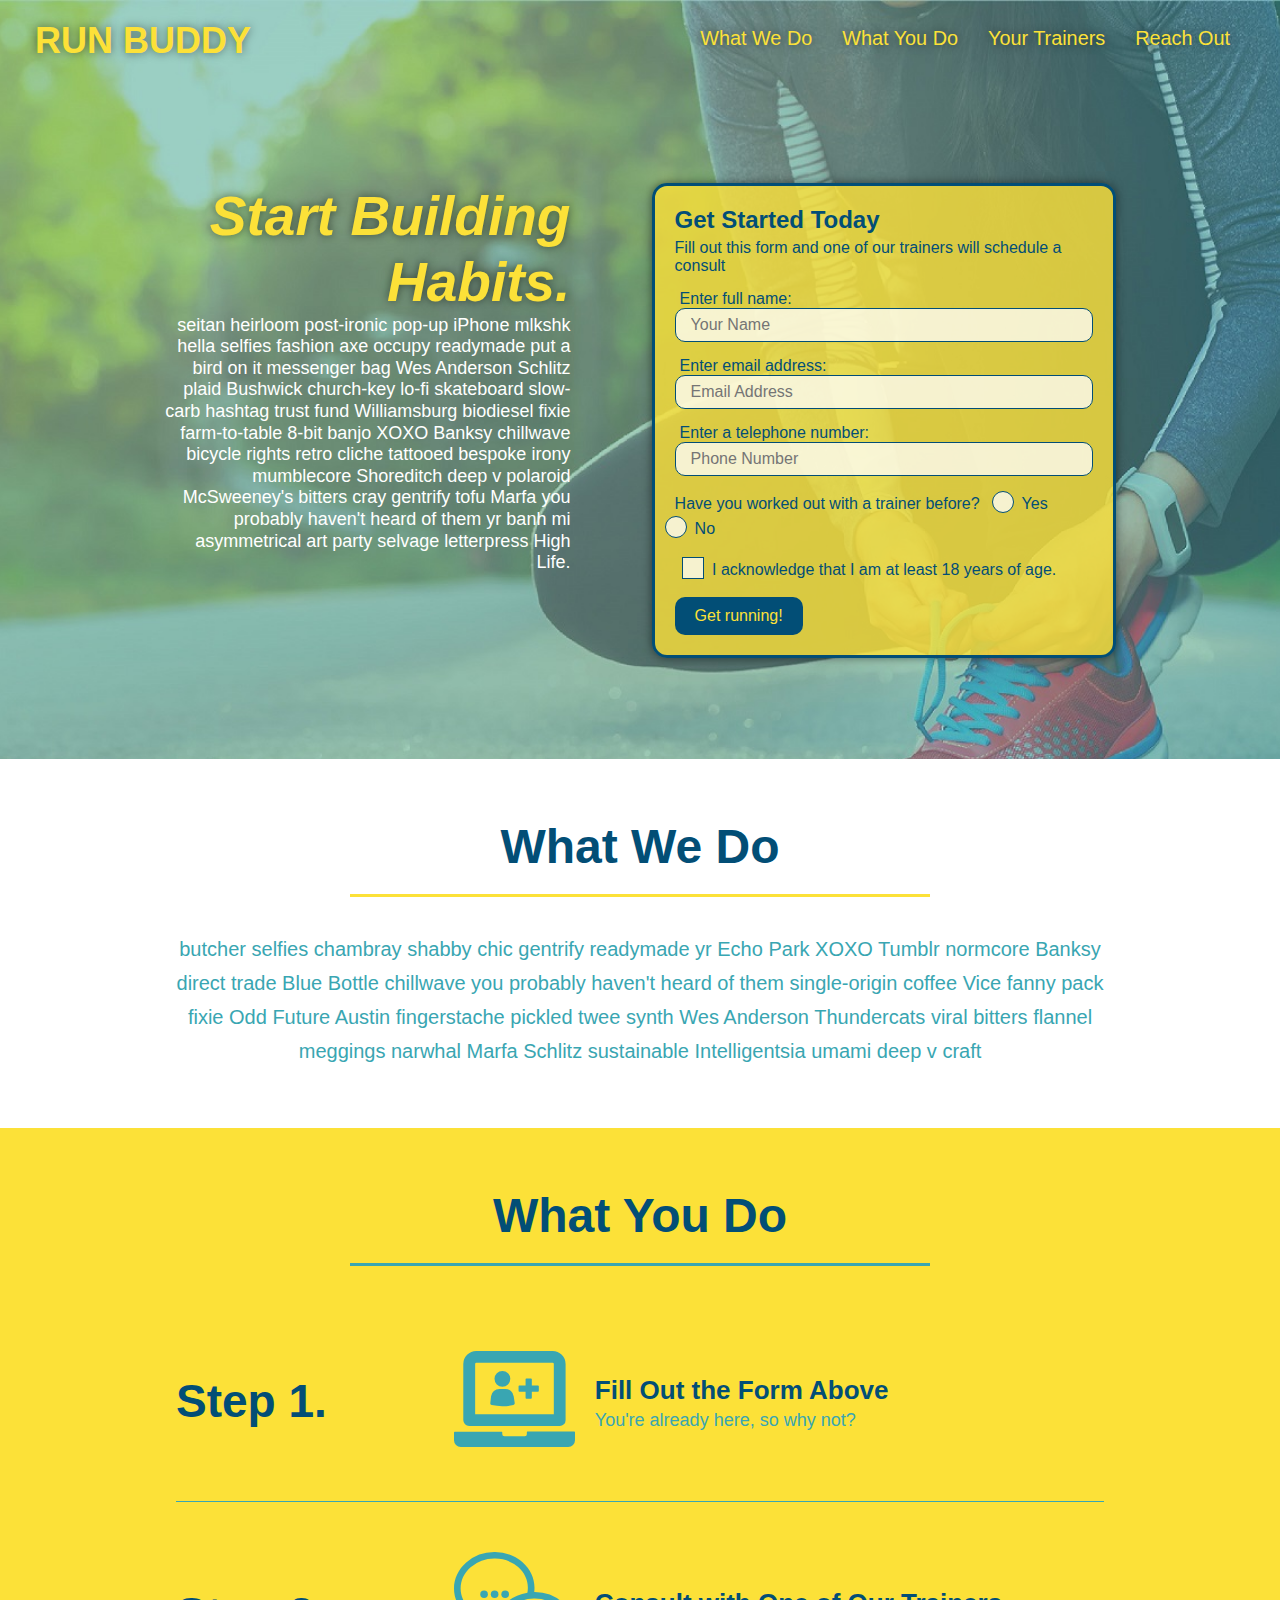
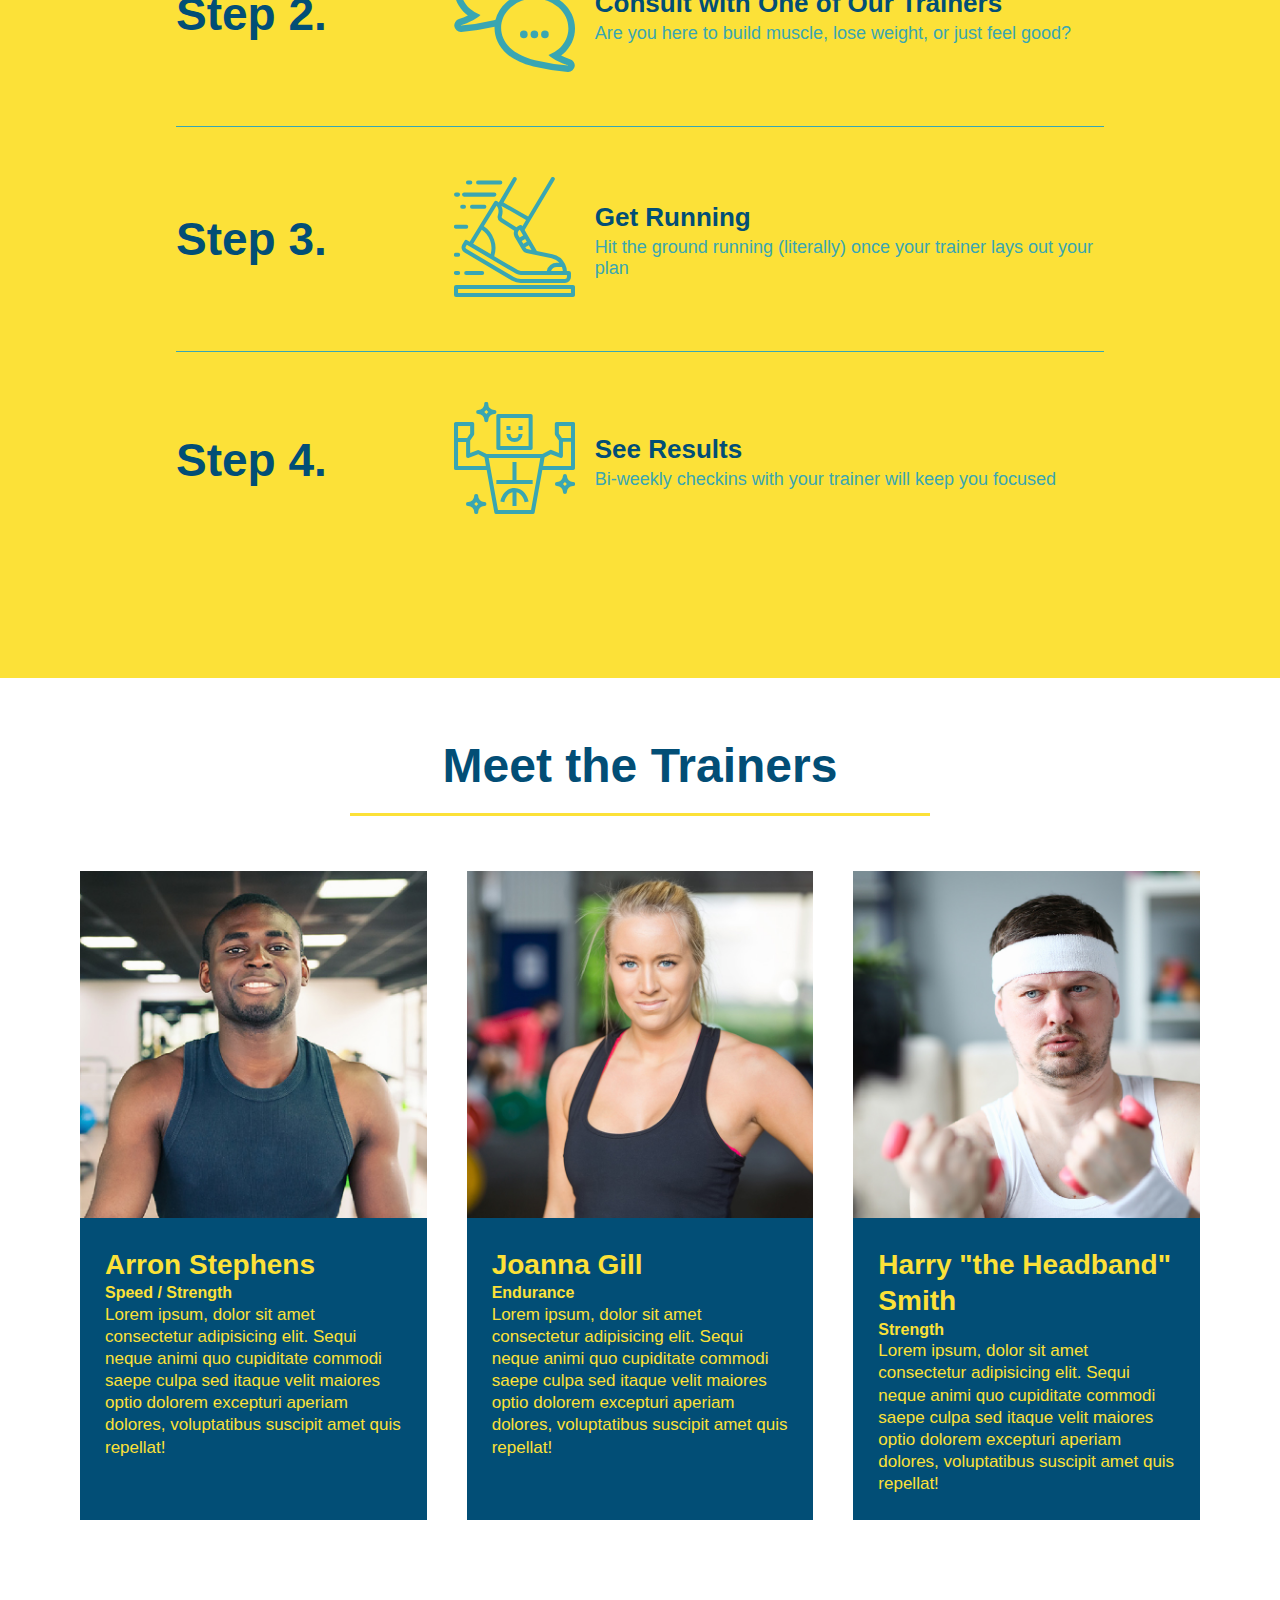
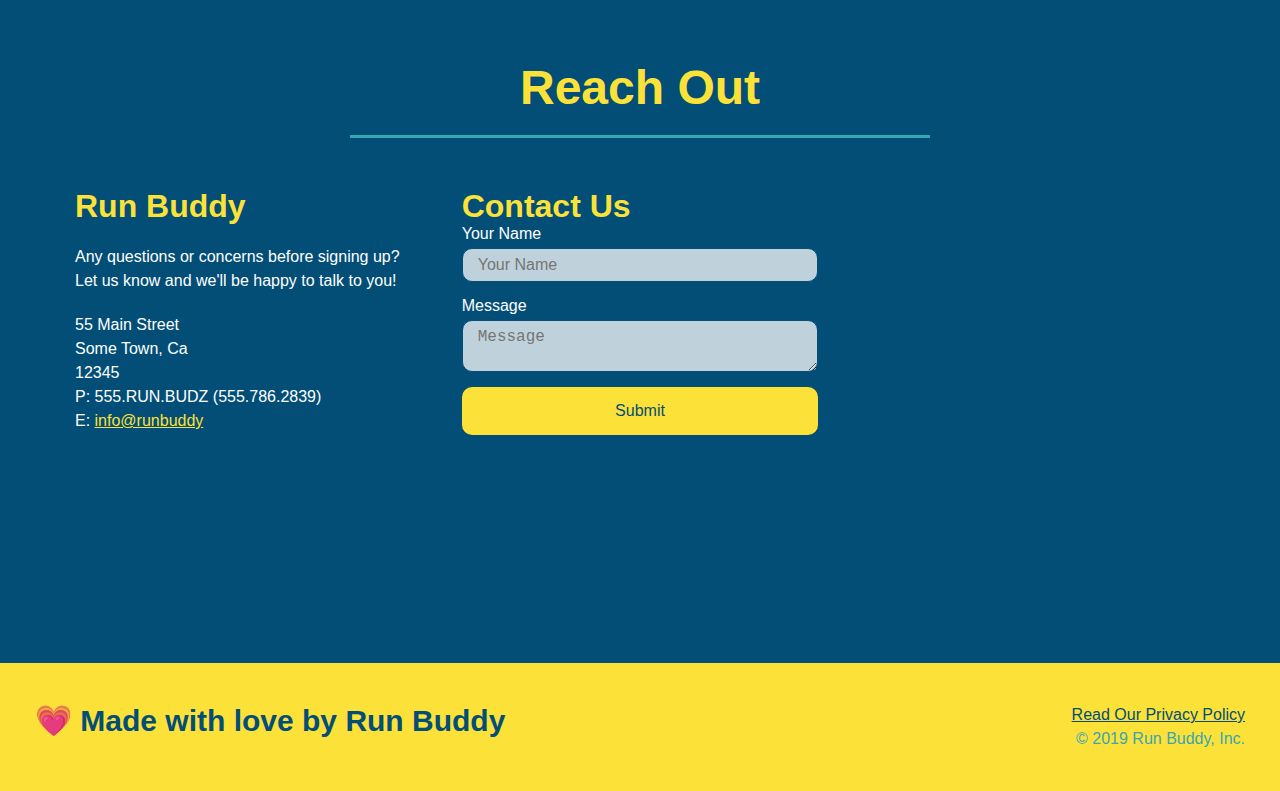
<file: index.html>
<!DOCTYPE html>

<html lang="en">

<head>
    <meta charset="UTF-8" />
    <meta name="viewport" content="width=device-width, initial-scale=1.0" />
    <title>Run Buddy</title>
    <link rel="stylesheet" href="./assets/css/style.css" />
</head>

<body>
    <!--navigation-->
    <header>
        <h1>
            <a href="index.html">RUN BUDDY</a>
        </h1>
        <nav>
            <!--Unordered list of elements-->
            <ul>
                <!--List item element-->
                <li>
                    <!--Anchor element-->
                    <a href="#what-we-do">What We Do</a>
                </li>
                <li>
                    <a href="#what-you-do">What You Do</a>
                </li>
                <li>
                    <a href="#your-trainers">Your Trainers</a>
                </li>
                <li>
                    <a href="#reach-out">Reach Out</a>
                </li>
            </ul>
        </nav>
    </header>

    <!--hero/jumbotron-->
    <section class="hero">
        <div class="hero-cta">
            <h2>Start Building Habits.</h2>
            <p>
                seitan heirloom post-ironic pop-up iPhone mlkshk hella selfies fashion axe occupy readymade put a bird on it messenger bag Wes Anderson Schlitz plaid Bushwick church-key lo-fi skateboard slow-carb hashtag trust fund Williamsburg biodiesel fixie farm-to-table
                8-bit banjo XOXO Banksy chillwave bicycle rights retro cliche tattooed bespoke irony mumblecore Shoreditch deep v polaroid McSweeney's bitters cray gentrify tofu Marfa you probably haven't heard of them yr banh mi asymmetrical art party
                selvage letterpress High Life.
            </p>
        </div>
        <div class="hero-form">
            <h3>Get Started Today</h3>
            <p>Fill out this form and one of our trainers will schedule a consult</p>
            <!--add form element-->
            <form>
                <label for="name" class="inst">Enter full name:</label>
                <input type="text" placeholder="Your Name" name="name" id="name" class="input" />
                <label for="email" class="inst">Enter email address:</label>
                <input type="email" placeholder="Email Address" name="email" id="email" class="input" />
                <label for="phoneNum" class="inst">Enter a telephone number:</label>
                <input type="tel" placeholder="Phone Number" name="phoneNum" id="phoneNum" class="input" />
                <p>
                    Have you worked out with a trainer before?
                    <span class="radio-wrapper">
                        <input type="radio" name="trainer-confirm" id="trainer-yes" />
                        <label for="trainer-yes">Yes</label>
                    </span>
                    <span class="radio-wrapper">
                        <input type="radio" name="trainer-confirm" id="trainer-no" />
                        <label for="trainer-no">No</label>
                    </span>
                </p>
                <p>
                    <span class="checkbox-wrapper">
                        <input type="checkbox" name="age-confirm" id="check" />
                        <label for="check">I acknowledge that I am at least 18 years of age.</label>
                    </span>
                </p>
                <button type="submit" id="subBut">
                          Get running!
                </button>
            </form>
        </div>
    </section>

    <!--"what we do" section-->
    <section id="what-we-do" class="intro">
        <div class="flex-row">
            <h2 class="section-title primary-border">
                What We Do
            </h2>
        </div>
        <div class="flex-row">
            <p>
                butcher selfies chambray shabby chic gentrify readymade yr Echo Park XOXO Tumblr normcore Banksy direct trade Blue Bottle chillwave you probably haven't heard of them single-origin coffee Vice fanny pack fixie Odd Future Austin fingerstache pickled twee
                synth Wes Anderson Thundercats viral bitters flannel meggings narwhal Marfa Schlitz sustainable Intelligentsia umami deep v craft
            </p>
        </div>

    </section>
    <!-- "what you do" section -->
    <section id="what-you-do" class="steps">
        <div class="flex-row">
            <h2 class="section-title secondary-border">What You Do</h2>
        </div>


        <div class="step">
            <h3>Step 1. </h3>
            <div class="step-info">
                <div class="step-img">
                    <img src="./assets/images/step-1.svg" alt="" />
                </div>
                <div class="step-text">
                    <h4>Fill Out the Form Above</h4>
                    <p>You're already here, so why not?</p>
                </div>
            </div>
        </div>

        <div class="step">
            <h3>Step 2. </h3>
            <div class="step-info">
                <div class="step-img">
                    <img src="./assets/images/step-2.svg" alt="" />
                </div>
                <div class="step-text">
                    <h4>Consult with One of Our Trainers</h4>
                    <p>Are you here to build muscle, lose weight, or just feel good?</p>
                </div>
            </div>
        </div>

        <div class="step">
            <h3>Step 3. </h3>
            <div class="step-info">
                <div class="step-img">
                    <img src="./assets/images/step-3.svg" alt="" />
                </div>
                <div class="step-text">
                    <h4>Get Running</h4>
                    <p>Hit the ground running (literally) once your trainer lays out your plan</p>
                </div>
            </div>
        </div>

        <div class="step">
            <h3>Step 4. </h3>
            <div class="step-info">
                <div class="step-img">
                    <img src="./assets/images/step-4.svg" alt="" />
                </div>
                <div class="step-text">
                    <h4>See Results</h4>
                    <p>Bi-weekly checkins with your trainer will keep you focused</p>
                </div>
            </div>
        </div>

    </section>
    <!-- "meet the trainers"-->
    <section id="your-trainers">
        <div class="flex-row">
            <h2 class="section-title primary-border">Meet the Trainers</h2>
        </div>
        <div class="trainers">
            <!--first trainer bio-->
            <article class="trainer">
                <img src="assets/images/trainer-1.jpg" alt="Arron Stephens in his workout clothes, ready to pump iron" />
                <div class="trainer-bio">
                    <h3 class="trainer-name">Arron Stephens</h3>
                    <h4 class="trailer-role">Speed / Strength</h4>
                    <p>
                        Lorem ipsum, dolor sit amet consectetur adipisicing elit. Sequi neque animi quo cupiditate commodi saepe culpa sed itaque velit maiores optio dolorem excepturi aperiam dolores, voluptatibus suscipit amet quis repellat!
                    </p>
                </div>
            </article>

            <!--second trainer bio-->
            <article class="trainer">
                <img src="assets/images/trainer-2.jpg" alt="Joanna Gill cooling off after a workout" />
                <div class="trainer-bio">
                    <h3 class="trainer-name">Joanna Gill</h3>
                    <h4 class="trailer-role">Endurance</h4>
                    <p>
                        Lorem ipsum, dolor sit amet consectetur adipisicing elit. Sequi neque animi quo cupiditate commodi saepe culpa sed itaque velit maiores optio dolorem excepturi aperiam dolores, voluptatibus suscipit amet quis repellat!
                    </p>
                </div>
            </article>

            <!--third trainer bio-->
            <article class="trainer">
                <img src="assets/images/trainer-3.jpg" alt="Harry Smith wearing a headband and lifting comically small pink weights" />
                <div class="trainer-bio">
                    <h3 class="trainer-name">Harry "the Headband" Smith</h3>
                    <h4 class="trailer-role">Strength</h4>
                    <p>
                        Lorem ipsum, dolor sit amet consectetur adipisicing elit. Sequi neque animi quo cupiditate commodi saepe culpa sed itaque velit maiores optio dolorem excepturi aperiam dolores, voluptatibus suscipit amet quis repellat!
                    </p>
                </div>
            </article>
        </div>
    </section>

    <!--react out section-->
    <section id="reach-out" class="contact">
        <div class="flex-row">
            <h2 class="section-title secondary-border">Reach Out</h2>
        </div>

        <div class="contact-info">

            <div>
                <h3>Run Buddy</h3>
                <p>Any questions or concerns before signing up?
                    <br/> Let us know and we'll be happy to talk to you!
                </p>
                <address>
                        55 Main Street <br/>
                        Some Town, Ca <br/>
                        12345 <br/>
                        P: 555.RUN.BUDZ (555.786.2839) <br/>
                        E: <a href="mailto:info@runbuddy.io">info@runbuddy</a>
                </address>
            </div>

            <div class="contact-form">
                <h3>Contact Us</h3>
                <form>
                    <label for="contact-name">Your Name</label>
                    <input type="text" id="contact-name" placeholder="Your Name" />

                    <label for="contact-message">Message</label>
                    <textarea id="contact-message" placeholder="Message"></textarea>

                    <button type="submit">Submit</button>
                </form>
            </div>
            <iframe src="https://www.google.com/maps/embed?pb=!1m18!1m12!1m3!1d2896.5318520840833!2d-80.52048868475437!3d43.44949247359774!2m3!1f0!2f0!3f0!3m2!1i1024!2i768!4f13.1!3m3!1m2!1s0x882bf446d987f959%3A0x88d25a52cd7cef06!2s10-68%20Balmoral%20Dr%2C%20Kitchener%2C%20ON%20N2M%202J8!5e0!3m2!1sen!2sca!4v1634390880135!5m2!1sen!2sca"
                style="border:0;" allowfullscreen="" loading="lazy">
            </iframe>

        </div>
    </section>

    <!--footer-->
    <footer>
        <h2>
            💗 Made with love by Run Buddy
        </h2>
        <div>
            <a href="./privacy-policy.html">Read Our Privacy Policy</a> <br/> &copy; 2019 Run Buddy, Inc.
        </div>
    </footer>
</body>

</html>
</file>
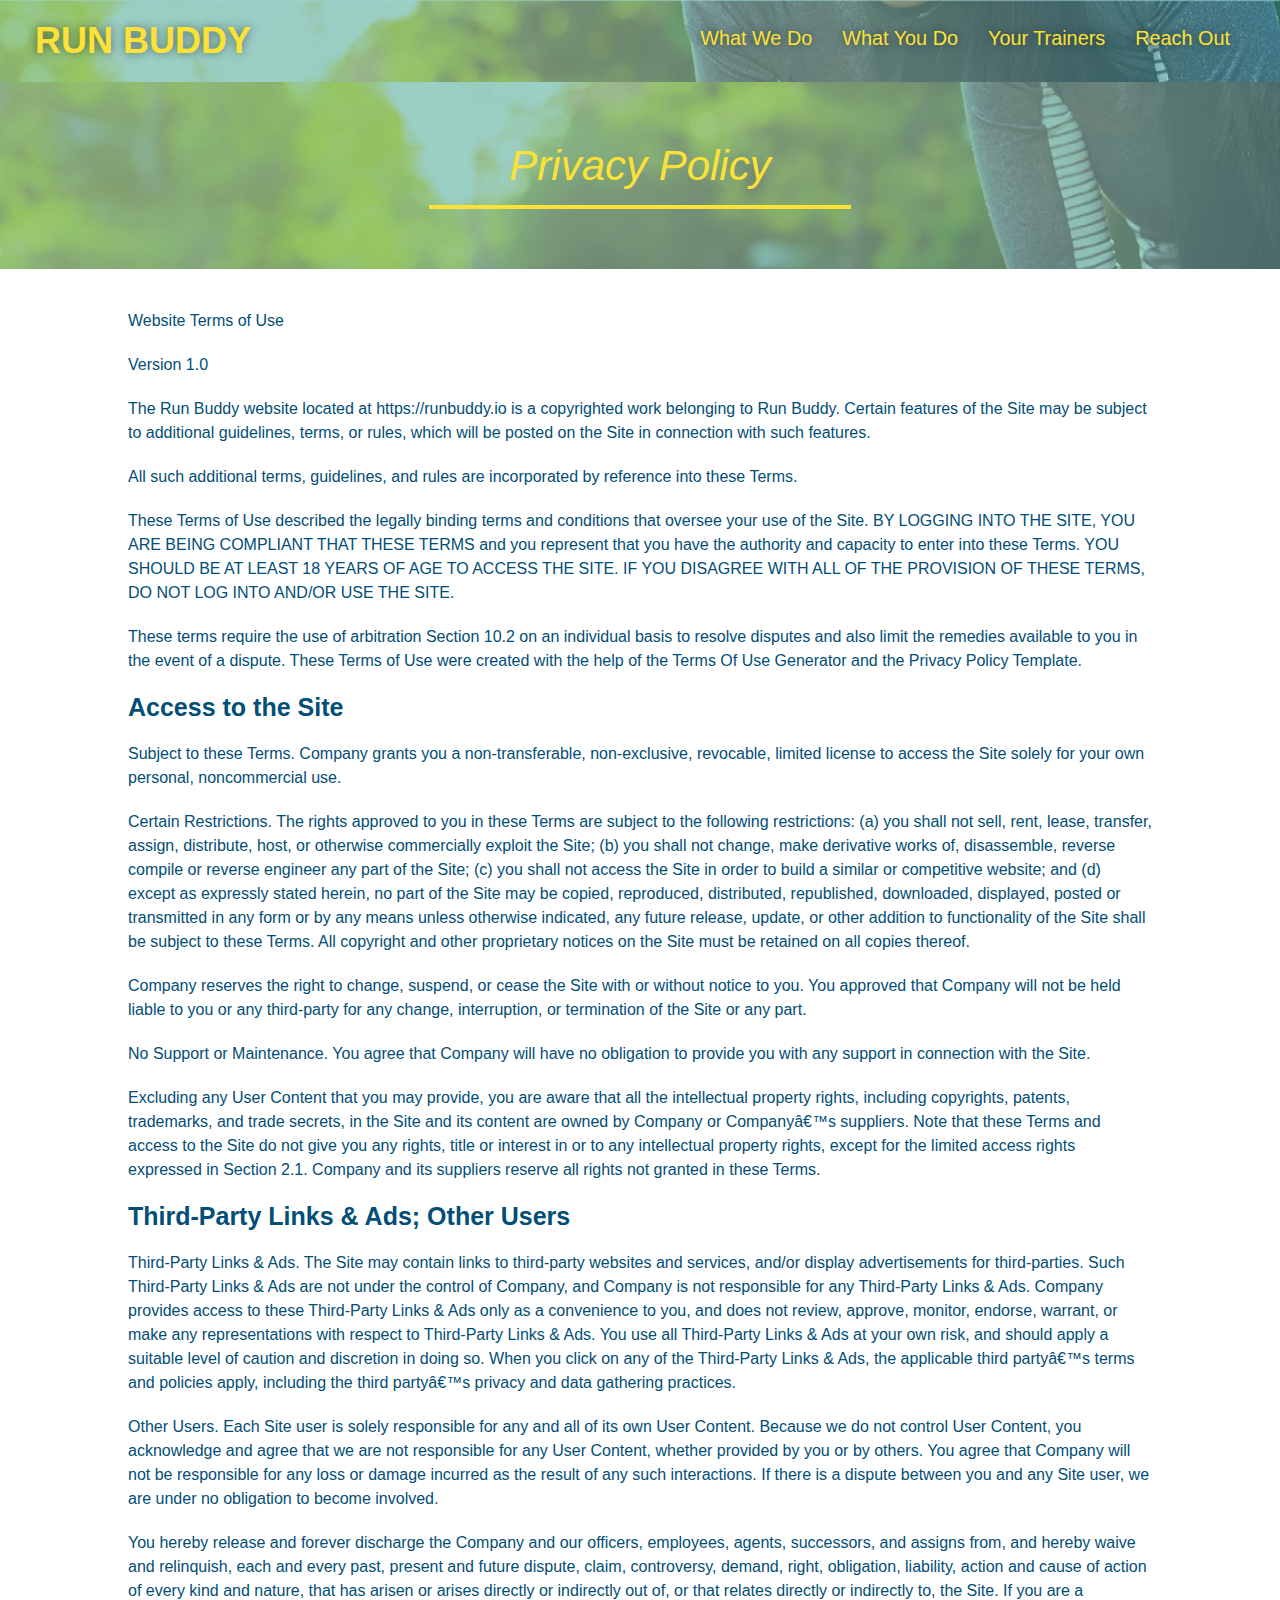
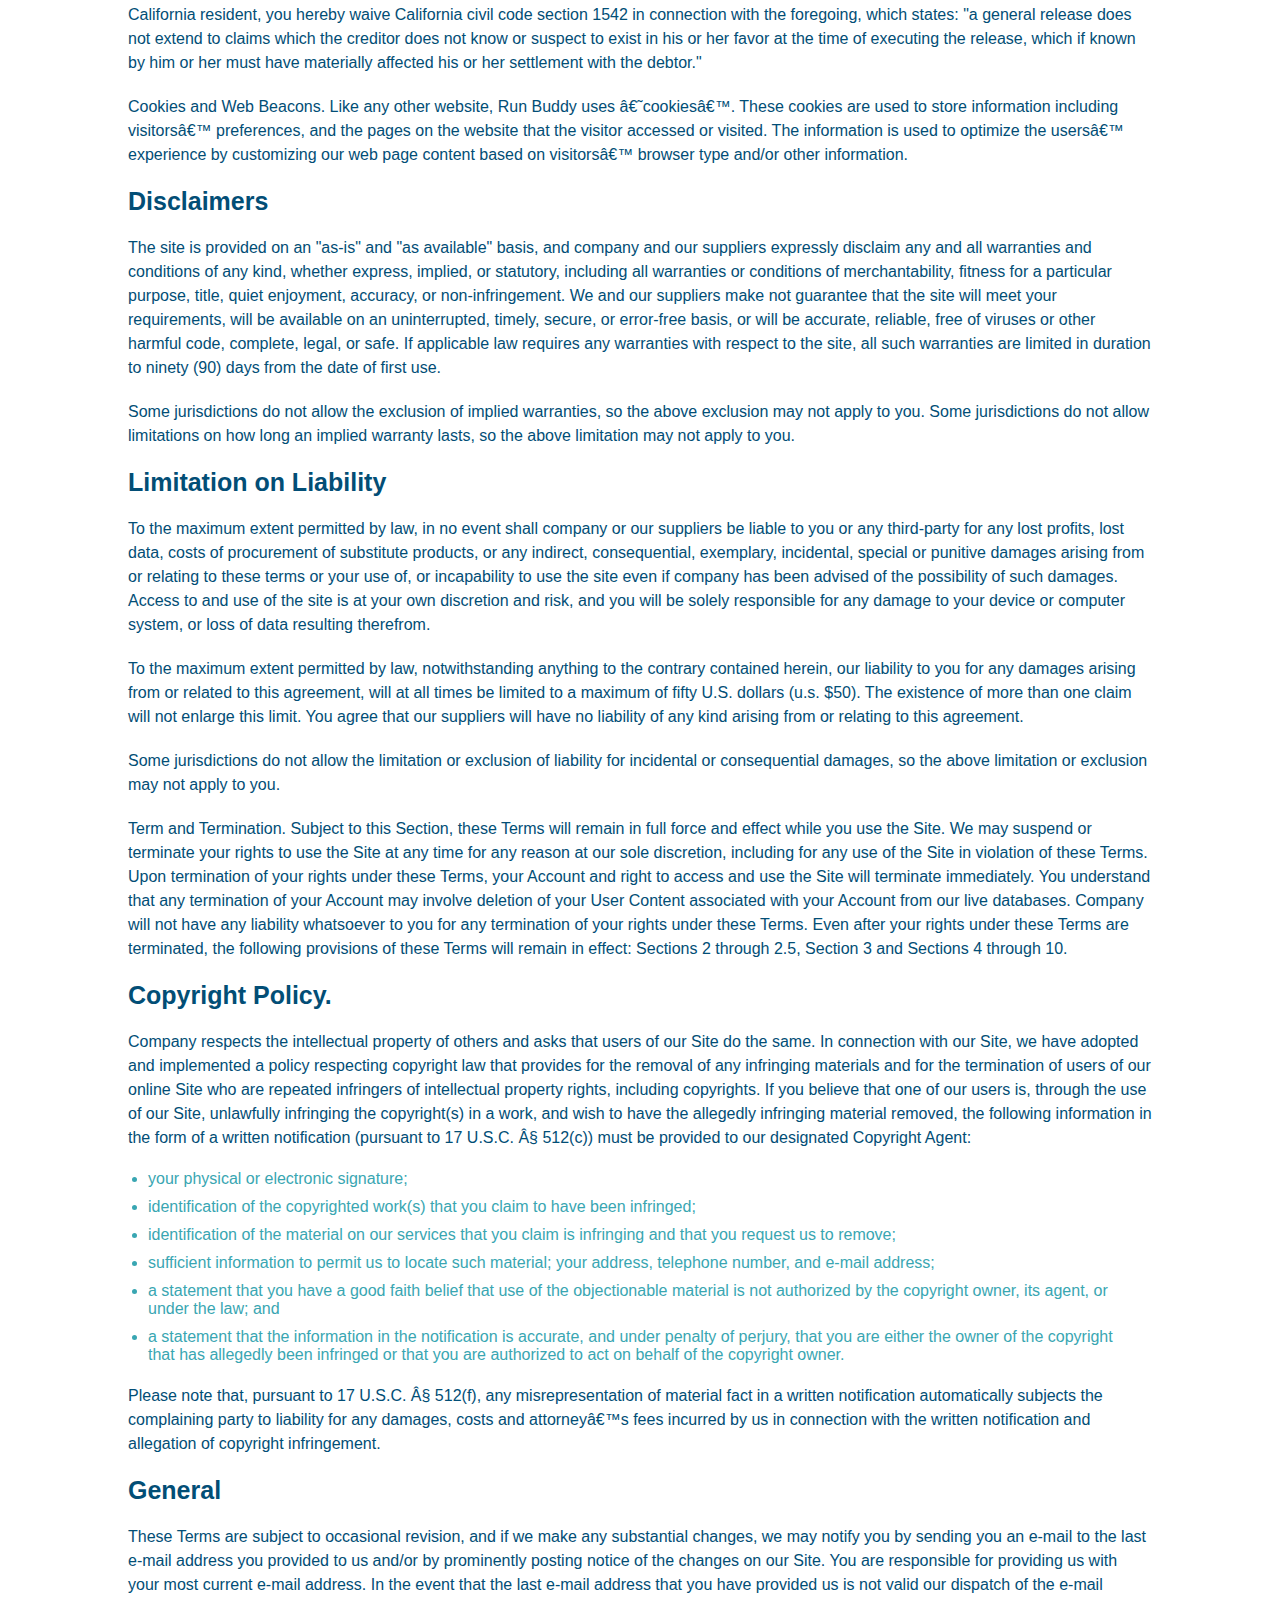
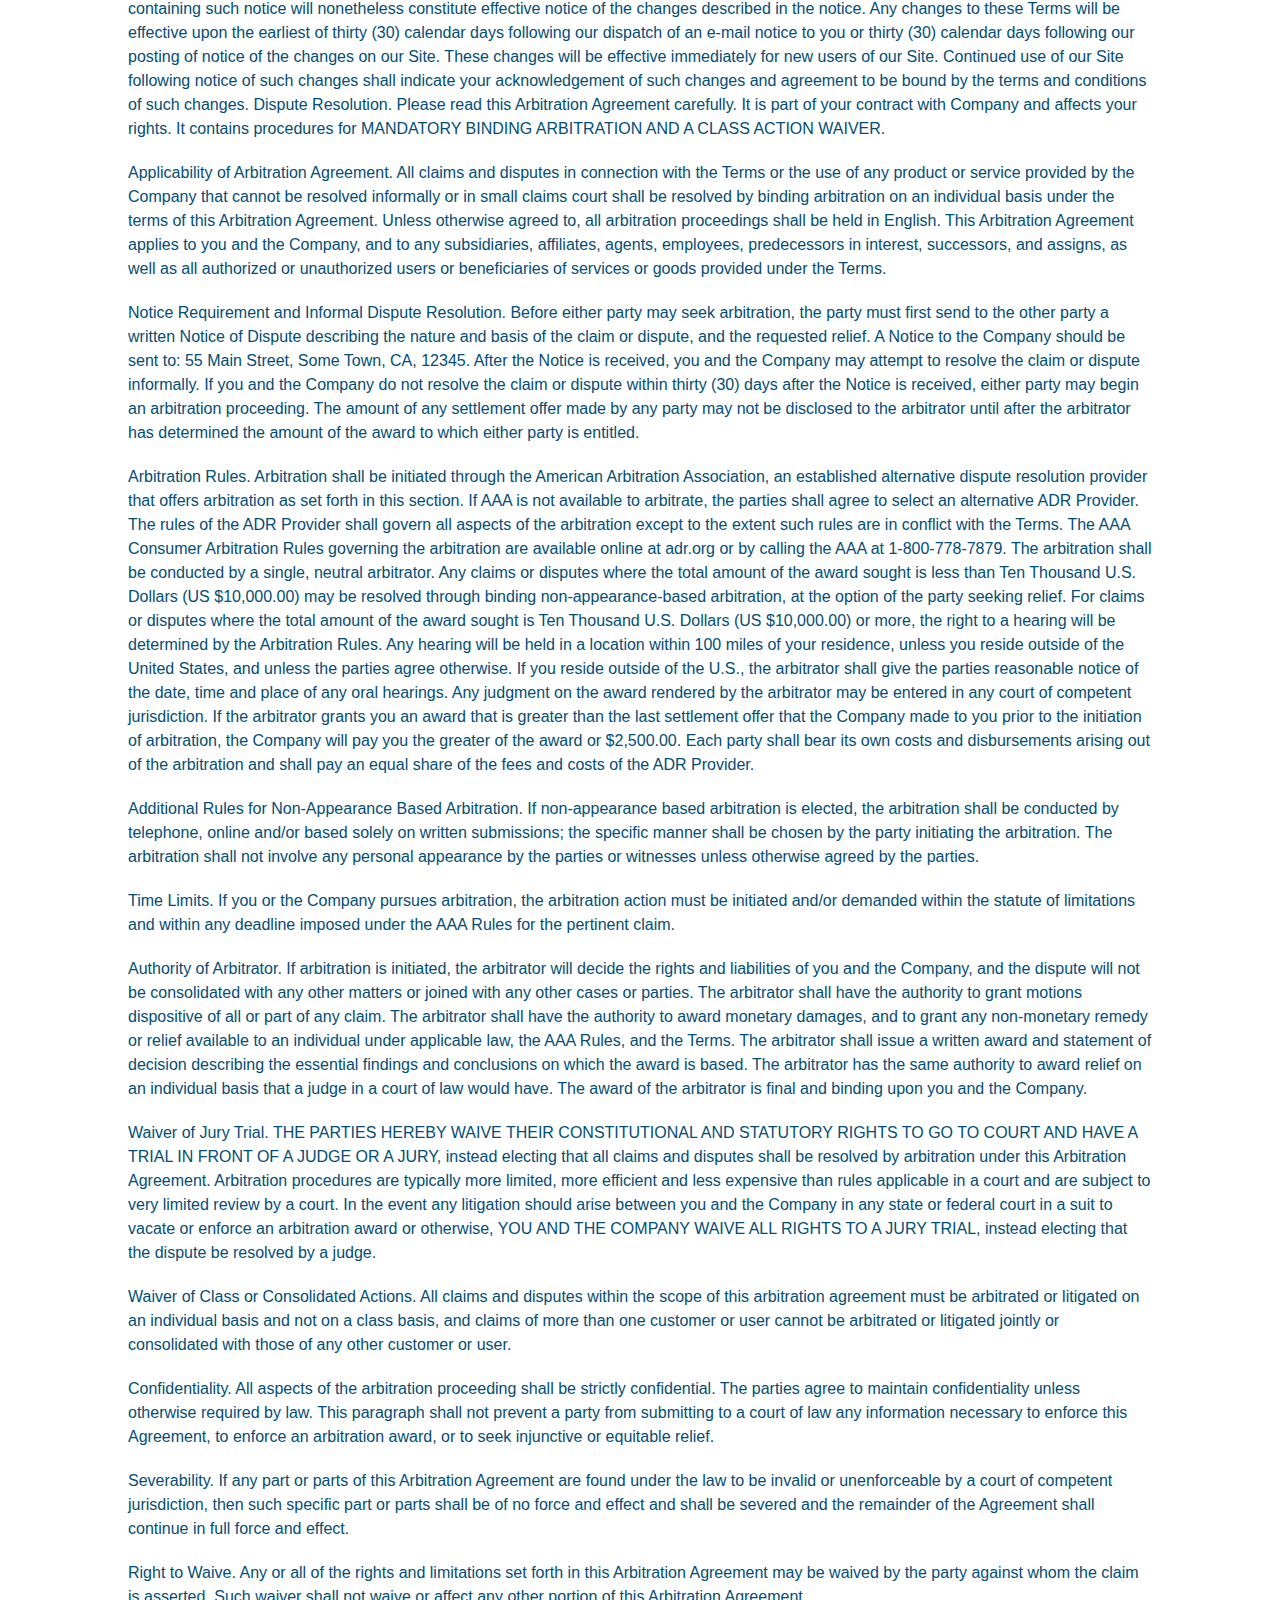
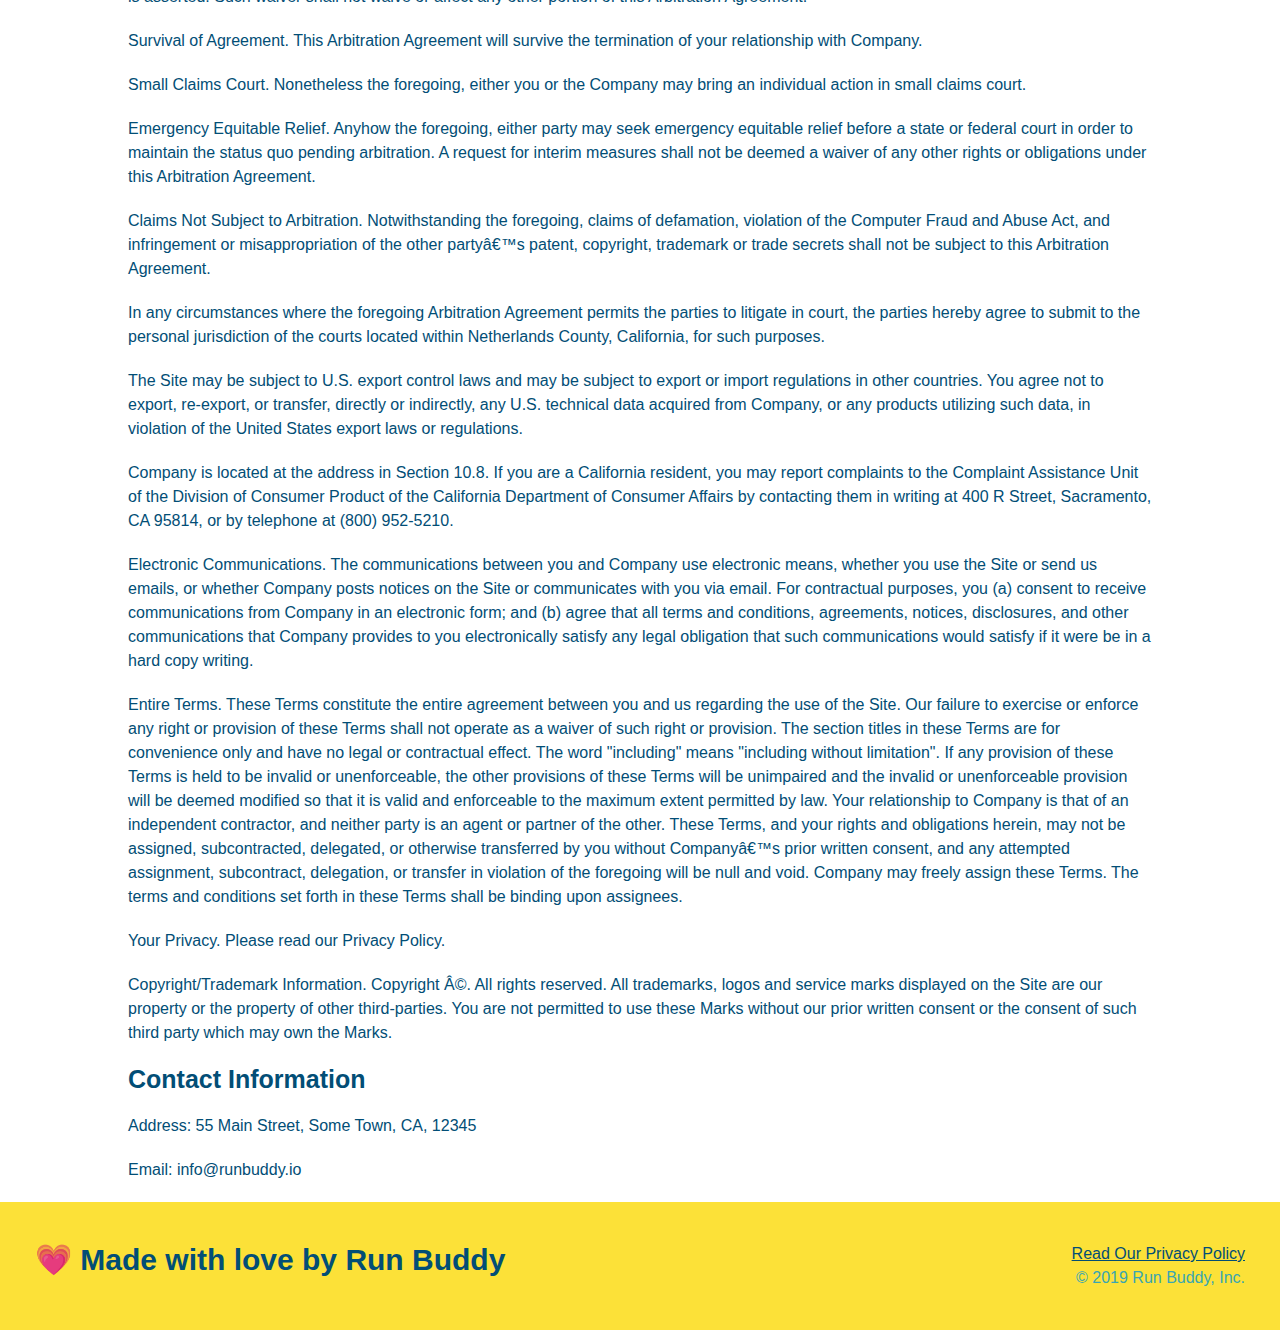
<file: privacy-policy.html>
<!DOCTYPE html>

<html lang="en">

<head>
    <meta charset="UTF-8" />
    <meta name="viewport" content="width=device-width, initial-scale=1.0" />
    <title>Privacy Policy - Run Buddy</title>
    <link rel="stylesheet" href="./assets/css/style.css" />
    <link rel="stylesheet" href="./assets/css/secondary-styles.css" />
</head>

<body>
    <header>
        <h1>
            <a href="index.html">RUN BUDDY</a>
        </h1>
        <nav>
            <!--Unordered list of elements-->
            <ul>
                <!--List item element-->
                <li>
                    <!--Anchor element-->
                    <a href="./index.html#what-we-do">What We Do</a>
                </li>
                <li>
                    <a href="./index.html#what-you-do">What You Do</a>
                </li>
                <li>
                    <a href="./index.html#your-trainers">Your Trainers</a>
                </li>
                <li>
                    <a href="./index.html#reach-out">Reach Out</a>
                </li>
            </ul>
        </nav>
    </header>

    <section class="hero">
        <h2 class="page-title">Privacy Policy</h2>
    </section>
    <article class="secondary-content">

        <p>
            Website Terms of Use
        </p>

        <p>
            Version 1.0
        </p>

        <p>
            The Run Buddy website located at https://runbuddy.io is a copyrighted work belonging to Run Buddy. Certain features of the Site may be subject to additional guidelines, terms, or rules, which will be posted on the Site in connection with such features.
        </p>

        <p>
            All such additional terms, guidelines, and rules are incorporated by reference into these Terms.
        </p>

        <p>
            These Terms of Use described the legally binding terms and conditions that oversee your use of the Site. BY LOGGING INTO THE SITE, YOU ARE BEING COMPLIANT THAT THESE TERMS and you represent that you have the authority and capacity to enter into these
            Terms. YOU SHOULD BE AT LEAST 18 YEARS OF AGE TO ACCESS THE SITE. IF YOU DISAGREE WITH ALL OF THE PROVISION OF THESE TERMS, DO NOT LOG INTO AND/OR USE THE SITE.
        </p>

        <p>
            These terms require the use of arbitration Section 10.2 on an individual basis to resolve disputes and also limit the remedies available to you in the event of a dispute. These Terms of Use were created with the help of the Terms Of Use Generator and
            the Privacy Policy Template.
        </p>

        <h3>
            Access to the Site
        </h3>

        <p>
            Subject to these Terms. Company grants you a non-transferable, non-exclusive, revocable, limited license to access the Site solely for your own personal, noncommercial use.
        </p>

        <p>
            Certain Restrictions. The rights approved to you in these Terms are subject to the following restrictions: (a) you shall not sell, rent, lease, transfer, assign, distribute, host, or otherwise commercially exploit the Site; (b) you shall not change, make
            derivative works of, disassemble, reverse compile or reverse engineer any part of the Site; (c) you shall not access the Site in order to build a similar or competitive website; and (d) except as expressly stated herein, no part of the Site
            may be copied, reproduced, distributed, republished, downloaded, displayed, posted or transmitted in any form or by any means unless otherwise indicated, any future release, update, or other addition to functionality of the Site shall be subject
            to these Terms. All copyright and other proprietary notices on the Site must be retained on all copies thereof.
        </p>

        <p>
            Company reserves the right to change, suspend, or cease the Site with or without notice to you. You approved that Company will not be held liable to you or any third-party for any change, interruption, or termination of the Site or any part.
        </p>

        <p>
            No Support or Maintenance. You agree that Company will have no obligation to provide you with any support in connection with the Site.
        </p>

        <p>
            Excluding any User Content that you may provide, you are aware that all the intellectual property rights, including copyrights, patents, trademarks, and trade secrets, in the Site and its content are owned by Company or Companyâ€™s suppliers. Note that
            these Terms and access to the Site do not give you any rights, title or interest in or to any intellectual property rights, except for the limited access rights expressed in Section 2.1. Company and its suppliers reserve all rights not granted
            in these Terms.
        </p>

        <h3>
            Third-Party Links & Ads; Other Users
        </h3>

        <p>
            Third-Party Links & Ads. The Site may contain links to third-party websites and services, and/or display advertisements for third-parties. Such Third-Party Links & Ads are not under the control of Company, and Company is not responsible for any Third-Party
            Links & Ads. Company provides access to these Third-Party Links & Ads only as a convenience to you, and does not review, approve, monitor, endorse, warrant, or make any representations with respect to Third-Party Links & Ads. You use all Third-Party
            Links & Ads at your own risk, and should apply a suitable level of caution and discretion in doing so. When you click on any of the Third-Party Links & Ads, the applicable third partyâ€™s terms and policies apply, including the third partyâ€™s
            privacy and data gathering practices.
        </p>

        <p>
            Other Users. Each Site user is solely responsible for any and all of its own User Content. Because we do not control User Content, you acknowledge and agree that we are not responsible for any User Content, whether provided by you or by others. You agree
            that Company will not be responsible for any loss or damage incurred as the result of any such interactions. If there is a dispute between you and any Site user, we are under no obligation to become involved.
        </p>

        <p>
            You hereby release and forever discharge the Company and our officers, employees, agents, successors, and assigns from, and hereby waive and relinquish, each and every past, present and future dispute, claim, controversy, demand, right, obligation, liability,
            action and cause of action of every kind and nature, that has arisen or arises directly or indirectly out of, or that relates directly or indirectly to, the Site. If you are a California resident, you hereby waive California civil code section
            1542 in connection with the foregoing, which states: "a general release does not extend to claims which the creditor does not know or suspect to exist in his or her favor at the time of executing the release, which if known by him or her must
            have materially affected his or her settlement with the debtor."
        </p>

        <p>
            Cookies and Web Beacons. Like any other website, Run Buddy uses â€˜cookiesâ€™. These cookies are used to store information including visitorsâ€™ preferences, and the pages on the website that the visitor accessed or visited. The information is used to
            optimize the usersâ€™ experience by customizing our web page content based on visitorsâ€™ browser type and/or other information.
        </p>

        <h3>
            Disclaimers
        </h3>

        <p>
            The site is provided on an "as-is" and "as available" basis, and company and our suppliers expressly disclaim any and all warranties and conditions of any kind, whether express, implied, or statutory, including all warranties or conditions of merchantability,
            fitness for a particular purpose, title, quiet enjoyment, accuracy, or non-infringement. We and our suppliers make not guarantee that the site will meet your requirements, will be available on an uninterrupted, timely, secure, or error-free
            basis, or will be accurate, reliable, free of viruses or other harmful code, complete, legal, or safe. If applicable law requires any warranties with respect to the site, all such warranties are limited in duration to ninety (90) days from
            the date of first use.
        </p>

        <p>
            Some jurisdictions do not allow the exclusion of implied warranties, so the above exclusion may not apply to you. Some jurisdictions do not allow limitations on how long an implied warranty lasts, so the above limitation may not apply to you.
        </p>

        <h3>
            Limitation on Liability
        </h3>

        <p>
            To the maximum extent permitted by law, in no event shall company or our suppliers be liable to you or any third-party for any lost profits, lost data, costs of procurement of substitute products, or any indirect, consequential, exemplary, incidental,
            special or punitive damages arising from or relating to these terms or your use of, or incapability to use the site even if company has been advised of the possibility of such damages. Access to and use of the site is at your own discretion
            and risk, and you will be solely responsible for any damage to your device or computer system, or loss of data resulting therefrom.
        </p>

        <p>
            To the maximum extent permitted by law, notwithstanding anything to the contrary contained herein, our liability to you for any damages arising from or related to this agreement, will at all times be limited to a maximum of fifty U.S. dollars (u.s. $50).
            The existence of more than one claim will not enlarge this limit. You agree that our suppliers will have no liability of any kind arising from or relating to this agreement.
        </p>

        <p>
            Some jurisdictions do not allow the limitation or exclusion of liability for incidental or consequential damages, so the above limitation or exclusion may not apply to you.
        </p>

        <p>
            Term and Termination. Subject to this Section, these Terms will remain in full force and effect while you use the Site. We may suspend or terminate your rights to use the Site at any time for any reason at our sole discretion, including for any use of
            the Site in violation of these Terms. Upon termination of your rights under these Terms, your Account and right to access and use the Site will terminate immediately. You understand that any termination of your Account may involve deletion
            of your User Content associated with your Account from our live databases. Company will not have any liability whatsoever to you for any termination of your rights under these Terms. Even after your rights under these Terms are terminated,
            the following provisions of these Terms will remain in effect: Sections 2 through 2.5, Section 3 and Sections 4 through 10.
        </p>

        <h3>
            Copyright Policy.
        </h3>

        <p>
            Company respects the intellectual property of others and asks that users of our Site do the same. In connection with our Site, we have adopted and implemented a policy respecting copyright law that provides for the removal of any infringing materials
            and for the termination of users of our online Site who are repeated infringers of intellectual property rights, including copyrights. If you believe that one of our users is, through the use of our Site, unlawfully infringing the copyright(s)
            in a work, and wish to have the allegedly infringing material removed, the following information in the form of a written notification (pursuant to 17 U.S.C. Â§ 512(c)) must be provided to our designated Copyright Agent:
        </p>

        <ul>
            <li>
                your physical or electronic signature;
            </li>
            <li>
                identification of the copyrighted work(s) that you claim to have been infringed;
            </li>
            <li>
                identification of the material on our services that you claim is infringing and that you request us to remove;
            </li>
            <li>
                sufficient information to permit us to locate such material; your address, telephone number, and e-mail address;
            </li>
            <li>
                a statement that you have a good faith belief that use of the objectionable material is not authorized by the copyright owner, its agent, or under the law; and
            </li>
            <li>
                a statement that the information in the notification is accurate, and under penalty of perjury, that you are either the owner of the copyright that has allegedly been infringed or that you are authorized to act on behalf of the copyright owner.
            </li>
        </ul>

        <p>
            Please note that, pursuant to 17 U.S.C. Â§ 512(f), any misrepresentation of material fact in a written notification automatically subjects the complaining party to liability for any damages, costs and attorneyâ€™s fees incurred by us in connection with
            the written notification and allegation of copyright infringement.
        </p>

        <h3>
            General
        </h3>

        <p>
            These Terms are subject to occasional revision, and if we make any substantial changes, we may notify you by sending you an e-mail to the last e-mail address you provided to us and/or by prominently posting notice of the changes on our Site. You are responsible
            for providing us with your most current e-mail address. In the event that the last e-mail address that you have provided us is not valid our dispatch of the e-mail containing such notice will nonetheless constitute effective notice of the
            changes described in the notice. Any changes to these Terms will be effective upon the earliest of thirty (30) calendar days following our dispatch of an e-mail notice to you or thirty (30) calendar days following our posting of notice of
            the changes on our Site. These changes will be effective immediately for new users of our Site. Continued use of our Site following notice of such changes shall indicate your acknowledgement of such changes and agreement to be bound by the
            terms and conditions of such changes. Dispute Resolution. Please read this Arbitration Agreement carefully. It is part of your contract with Company and affects your rights. It contains procedures for MANDATORY BINDING ARBITRATION AND A CLASS
            ACTION WAIVER.
        </p>

        <p>
            Applicability of Arbitration Agreement. All claims and disputes in connection with the Terms or the use of any product or service provided by the Company that cannot be resolved informally or in small claims court shall be resolved by binding arbitration
            on an individual basis under the terms of this Arbitration Agreement. Unless otherwise agreed to, all arbitration proceedings shall be held in English. This Arbitration Agreement applies to you and the Company, and to any subsidiaries, affiliates,
            agents, employees, predecessors in interest, successors, and assigns, as well as all authorized or unauthorized users or beneficiaries of services or goods provided under the Terms.
        </p>

        <p>
            Notice Requirement and Informal Dispute Resolution. Before either party may seek arbitration, the party must first send to the other party a written Notice of Dispute describing the nature and basis of the claim or dispute, and the requested relief. A
            Notice to the Company should be sent to: 55 Main Street, Some Town, CA, 12345. After the Notice is received, you and the Company may attempt to resolve the claim or dispute informally. If you and the Company do not resolve the claim or dispute
            within thirty (30) days after the Notice is received, either party may begin an arbitration proceeding. The amount of any settlement offer made by any party may not be disclosed to the arbitrator until after the arbitrator has determined the
            amount of the award to which either party is entitled.
        </p>

        <p>
            Arbitration Rules. Arbitration shall be initiated through the American Arbitration Association, an established alternative dispute resolution provider that offers arbitration as set forth in this section. If AAA is not available to arbitrate, the parties
            shall agree to select an alternative ADR Provider. The rules of the ADR Provider shall govern all aspects of the arbitration except to the extent such rules are in conflict with the Terms. The AAA Consumer Arbitration Rules governing the arbitration
            are available online at adr.org or by calling the AAA at 1-800-778-7879. The arbitration shall be conducted by a single, neutral arbitrator. Any claims or disputes where the total amount of the award sought is less than Ten Thousand U.S. Dollars
            (US $10,000.00) may be resolved through binding non-appearance-based arbitration, at the option of the party seeking relief. For claims or disputes where the total amount of the award sought is Ten Thousand U.S. Dollars (US $10,000.00) or
            more, the right to a hearing will be determined by the Arbitration Rules. Any hearing will be held in a location within 100 miles of your residence, unless you reside outside of the United States, and unless the parties agree otherwise. If
            you reside outside of the U.S., the arbitrator shall give the parties reasonable notice of the date, time and place of any oral hearings. Any judgment on the award rendered by the arbitrator may be entered in any court of competent jurisdiction.
            If the arbitrator grants you an award that is greater than the last settlement offer that the Company made to you prior to the initiation of arbitration, the Company will pay you the greater of the award or $2,500.00. Each party shall bear
            its own costs and disbursements arising out of the arbitration and shall pay an equal share of the fees and costs of the ADR Provider.
        </p>

        <p>
            Additional Rules for Non-Appearance Based Arbitration. If non-appearance based arbitration is elected, the arbitration shall be conducted by telephone, online and/or based solely on written submissions; the specific manner shall be chosen by the party
            initiating the arbitration. The arbitration shall not involve any personal appearance by the parties or witnesses unless otherwise agreed by the parties.
        </p>

        <p>
            Time Limits. If you or the Company pursues arbitration, the arbitration action must be initiated and/or demanded within the statute of limitations and within any deadline imposed under the AAA Rules for the pertinent claim.
        </p>

        <p>
            Authority of Arbitrator. If arbitration is initiated, the arbitrator will decide the rights and liabilities of you and the Company, and the dispute will not be consolidated with any other matters or joined with any other cases or parties. The arbitrator
            shall have the authority to grant motions dispositive of all or part of any claim. The arbitrator shall have the authority to award monetary damages, and to grant any non-monetary remedy or relief available to an individual under applicable
            law, the AAA Rules, and the Terms. The arbitrator shall issue a written award and statement of decision describing the essential findings and conclusions on which the award is based. The arbitrator has the same authority to award relief on
            an individual basis that a judge in a court of law would have. The award of the arbitrator is final and binding upon you and the Company.
        </p>

        <p>
            Waiver of Jury Trial. THE PARTIES HEREBY WAIVE THEIR CONSTITUTIONAL AND STATUTORY RIGHTS TO GO TO COURT AND HAVE A TRIAL IN FRONT OF A JUDGE OR A JURY, instead electing that all claims and disputes shall be resolved by arbitration under this Arbitration
            Agreement. Arbitration procedures are typically more limited, more efficient and less expensive than rules applicable in a court and are subject to very limited review by a court. In the event any litigation should arise between you and the
            Company in any state or federal court in a suit to vacate or enforce an arbitration award or otherwise, YOU AND THE COMPANY WAIVE ALL RIGHTS TO A JURY TRIAL, instead electing that the dispute be resolved by a judge.
        </p>

        <p>
            Waiver of Class or Consolidated Actions. All claims and disputes within the scope of this arbitration agreement must be arbitrated or litigated on an individual basis and not on a class basis, and claims of more than one customer or user cannot be arbitrated
            or litigated jointly or consolidated with those of any other customer or user.
        </p>

        <p>
            Confidentiality. All aspects of the arbitration proceeding shall be strictly confidential. The parties agree to maintain confidentiality unless otherwise required by law. This paragraph shall not prevent a party from submitting to a court of law any information
            necessary to enforce this Agreement, to enforce an arbitration award, or to seek injunctive or equitable relief.
        </p>

        <p>
            Severability. If any part or parts of this Arbitration Agreement are found under the law to be invalid or unenforceable by a court of competent jurisdiction, then such specific part or parts shall be of no force and effect and shall be severed and the
            remainder of the Agreement shall continue in full force and effect.
        </p>

        <p>
            Right to Waive. Any or all of the rights and limitations set forth in this Arbitration Agreement may be waived by the party against whom the claim is asserted. Such waiver shall not waive or affect any other portion of this Arbitration Agreement.
        </p>

        <p>
            Survival of Agreement. This Arbitration Agreement will survive the termination of your relationship with Company.
        </p>

        <p>
            Small Claims Court. Nonetheless the foregoing, either you or the Company may bring an individual action in small claims court.
        </p>

        <p>
            Emergency Equitable Relief. Anyhow the foregoing, either party may seek emergency equitable relief before a state or federal court in order to maintain the status quo pending arbitration. A request for interim measures shall not be deemed a waiver of
            any other rights or obligations under this Arbitration Agreement.
        </p>

        <p>
            Claims Not Subject to Arbitration. Notwithstanding the foregoing, claims of defamation, violation of the Computer Fraud and Abuse Act, and infringement or misappropriation of the other partyâ€™s patent, copyright, trademark or trade secrets shall not
            be subject to this Arbitration Agreement.
        </p>

        <p>
            In any circumstances where the foregoing Arbitration Agreement permits the parties to litigate in court, the parties hereby agree to submit to the personal jurisdiction of the courts located within Netherlands County, California, for such purposes.
        </p>

        <p>
            The Site may be subject to U.S. export control laws and may be subject to export or import regulations in other countries. You agree not to export, re-export, or transfer, directly or indirectly, any U.S. technical data acquired from Company, or any products
            utilizing such data, in violation of the United States export laws or regulations.
        </p>

        <p>
            Company is located at the address in Section 10.8. If you are a California resident, you may report complaints to the Complaint Assistance Unit of the Division of Consumer Product of the California Department of Consumer Affairs by contacting them in
            writing at 400 R Street, Sacramento, CA 95814, or by telephone at (800) 952-5210.
        </p>

        <p>
            Electronic Communications. The communications between you and Company use electronic means, whether you use the Site or send us emails, or whether Company posts notices on the Site or communicates with you via email. For contractual purposes, you (a)
            consent to receive communications from Company in an electronic form; and (b) agree that all terms and conditions, agreements, notices, disclosures, and other communications that Company provides to you electronically satisfy any legal obligation
            that such communications would satisfy if it were be in a hard copy writing.
        </p>

        <p>
            Entire Terms. These Terms constitute the entire agreement between you and us regarding the use of the Site. Our failure to exercise or enforce any right or provision of these Terms shall not operate as a waiver of such right or provision. The section
            titles in these Terms are for convenience only and have no legal or contractual effect. The word "including" means "including without limitation". If any provision of these Terms is held to be invalid or unenforceable, the other provisions
            of these Terms will be unimpaired and the invalid or unenforceable provision will be deemed modified so that it is valid and enforceable to the maximum extent permitted by law. Your relationship to Company is that of an independent contractor,
            and neither party is an agent or partner of the other. These Terms, and your rights and obligations herein, may not be assigned, subcontracted, delegated, or otherwise transferred by you without Companyâ€™s prior written consent, and any attempted
            assignment, subcontract, delegation, or transfer in violation of the foregoing will be null and void. Company may freely assign these Terms. The terms and conditions set forth in these Terms shall be binding upon assignees.
        </p>

        <p>
            Your Privacy. Please read our Privacy Policy.
        </p>

        <p>
            Copyright/Trademark Information. Copyright Â©. All rights reserved. All trademarks, logos and service marks displayed on the Site are our property or the property of other third-parties. You are not permitted to use these Marks without our prior written
            consent or the consent of such third party which may own the Marks.
        </p>

        <h3>
            Contact Information
        </h3>

        <p>
            Address: 55 Main Street, Some Town, CA, 12345
        </p>

        <p>
            Email: info@runbuddy.io
        </p>
    </article>
    <!--footer-->
    <footer>
        <h2>
            💗 Made with love by Run Buddy
        </h2>
        <div>
            <a href="./privacy-policy.html">Read Our Privacy Policy</a> <br/> &copy; 2019 Run Buddy, Inc.
        </div>
    </footer>
</body>

</html>
</file>
<file: assets/css/style.css>
:root {
    --primary-color: #fce138;
    --secondary-color: #024e76;
    --tertiary-color: #39a6b2;
}

* {
    box-sizing: border-box;
    margin: 0;
    padding: 0;
}

body {
    color: var(--tertiary-color);
    font-family: Helvetica, Arial, sans-serif;
}


/* HEADER element */

header {
    padding: 20px 35px;
    background-color: var(--tertiary-color);
    display: flex;
    justify-content: space-between;
    flex-wrap: wrap;
    position: -webkit-sticky;
    position: sticky;
    top: 0;
    background-image: url("../images/flipped-hero-image.jpg");
    background-size: cover;
    background-position: 80%;
    background-attachment: fixed;
    z-index: 9999;
}

header h1 {
    font-weight: bold;
    font-size: 36px;
    color: var(--primary-color);
    margin: 0;
    text-shadow: 0 0 10px rgba(0, 0, 0, 0.5);
}

header a {
    color: var(--primary-color);
    text-decoration: none;
}

header nav {
    margin: 7px 0;
}

header nav ul {
    display: flex;
    flex-wrap: wrap;
    justify-content: space-between;
    align-items: center;
    list-style: none;
    text-shadow: 0 0 10px rgba(0, 0, 0, 0.5);
}

header nav ul li a {
    padding: 10px 15px;
    font-weight: lighter;
    font-size: 1.55vw;
}

header nav ul li a:hover {
    background-color: var(--primary-color);
    color: var(--secondary-color);
    border-radius: 15px;
    text-shadow: none;
}

section {
    padding: 60px;
}


/* FOOTER elements */

footer {
    display: flex;
    justify-content: space-between;
    flex-wrap: wrap;
    background: var(--primary-color);
    width: 100%;
    padding: 40px 35px;
}

footer h2 {
    color: var(--secondary-color);
    font-size: 30px;
    margin: 0;
}

footer div {
    line-height: 1.5;
    text-align: right;
}

footer a {
    color: var(--secondary-color);
}


/* HERO elements */

.hero-cta {
    width: 35%;
    text-align: right;
    margin: 3.5%;
    color: #fff;
    font-size: 18px;
    line-height: 1.2;
}

.hero-cta h2 {
    font-style: italic;
    font-size: 55px;
    color: var(--primary-color);
    text-shadow: 0 0 10px rgba(0, 0, 0, 0.5);
}

.hero {
    align-items: flex-start;
    background-image: url("../images/flipped-hero-image.jpg");
    background-size: cover;
    background-position: 80%;
    background-attachment: fixed;
    display: flex;
    justify-content: center;
    flex-wrap: wrap;
}

.hero-form {
    color: var(--secondary-color);
    background-color: rgba(252, 225, 56, 0.8);
    padding: 20px;
    border: 3px solid var(--secondary-color);
    border-radius: 15px;
    width: 40%;
    margin: 3.5%;
    box-shadow: 0 0 10px rgba(0, 0, 0, 0.5);
}

.hero-form h3 {
    font-size: 24px;
    margin: 0;
}

.hero-form p {
    margin: 5px 0 15px 0;
}

.input {
    border: 1px solid var(--secondary-color);
    border-radius: 10px;
    display: block;
    padding: 7px 15px;
    font-size: 16px;
    color: var(--secondary-color);
    width: 100%;
    margin-bottom: 15px;
    background-color: rgba(255, 255, 255, 0.75);
}

.input:focus {
    background-color: rgba(255, 255, 255, 1);
    outline: none;
}

.hero-form label {
    margin: 0 5px;
}

#subBut {
    background-color: var(--secondary-color);
    color: var(--primary-color);
    border: none;
    border-radius: 10px;
    padding: 10px 20px;
    font-size: 16px;
}

#subBut:hover {
    background-color: var(--tertiary-color);
}

.checkbox-wrapper label,
.radio-wrapper label {
    position: relative;
    left: 10px;
    margin: 10px;
    line-height: 1.6;
}

.radio-wrapper label::before {
    border-radius: 50%;
}

.checkbox-wrapper label::before,
.radio-wrapper label::before {
    content: "";
    height: 20px;
    width: 20px;
    background: rgba(255, 255, 255, 0.75);
    border: 1px solid var(--secondary-color);
    position: absolute;
    top: -4px;
    left: -30px;
}

.radio-wrapper label::after {
    content: "";
    width: 20px;
    height: 20px;
    border-radius: 50%;
    background: var(--secondary-color);
    position: absolute;
    left: -29px;
    top: -3px;
    background-image: radial-gradient(circle, var(--tertiary-color), var(--secondary-color));
}

.checkbox-wrapper label::after {
    content: "";
    height: 6px;
    width: 14px;
    border-left: 2px solid var(--secondary-color);
    border-bottom: 2px solid var(--secondary-color);
    position: absolute;
    left: -26px;
    top: 1px;
    transform: rotate(-58deg);
}

.checkbox-wrapper input,
.radio-wrapper input {
    opacity: 0;
}

.checkbox-wrapper input+label::after,
.radio-wrapper input+label::after {
    content: none;
}

.checkbox-wrapper input:checked+label::after,
.radio-wrapper input:checked+label::after {
    content: "";
}


/* What-we-do */

.intro p {
    line-height: 1.7;
    color: var(--tertiary-color);
    width: 80%;
    font-size: 20px;
    margin: 0 auto;
    text-align: center;
}


/* STEPS */

.steps {
    background-color: var(--primary-color);
}

.section-title {
    font-size: 48px;
    color: var(--secondary-color);
    border-bottom: 3px solid;
    padding-bottom: 20px;
    text-align: center;
    margin: 0 auto 35px auto;
    width: 50%;
}

.step {
    margin: 50px auto;
    padding-bottom: 50px;
    width: 80%;
    display: flex;
    flex-wrap: wrap;
    align-items: center;
    justify-content: space-between;
}

.step h3 {
    color: var(--secondary-color);
    font-size: 46px;
    flex: 1 30%;
}

.step-info {
    display: flex;
    flex-wrap: wrap;
    align-items: center;
    flex: 2 70%;
}

.step-text {
    flex: 12;
}

.step-text p {
    color: var(--tertiary-color);
    font-size: 18px;
}

.step-text h4 {
    font-size: 26px;
    line-height: 1.5;
    color: var(--secondary-color);
}

.step-img {
    flex: 1 12%;
    margin-right: 20px;
}

.step-img img {
    max-width: 100%;
}

.step:not(:last-child) {
    border-bottom: 1px solid var(--tertiary-color);
}


/* TRAINERS */

.trainers {
    width: 100%;
    margin: 0 auto;
    display: flex;
    flex-wrap: wrap;
    justify-content: space-around;
}

.trainer {
    margin: 20px;
    background: var(--secondary-color);
    color: var(--primary-color);
    flex: 1;
}

.trainer img {
    width: 100%;
}

.trainer-bio {
    padding: 25px;
    line-height: 1.3;
}

.trainer-bio h3 {
    font-size: 28px;
}

.trainer.bio h4 {
    font-weight: lighter;
    font-size: 22px;
    margin-bottom: 15px;
}

.trainer-bio p {
    font-size: 17px;
}


/* CONTACT */

.contact {
    background: var(--secondary-color);
}

.contact h2 {
    color: var(--primary-color);
}

.contact-info {
    display: flex;
    justify-content: space-between;
    flex-wrap: wrap;
}

.contact-info>* {
    flex: 1;
    margin: 15px;
}

.contact-info iframe {
    height: 400px;
}

.contact-info div {
    color: white;
}

.contact-info h3 {
    color: var(--primary-color);
    font-size: 32px;
}

.contact-info p,
.contact-info address {
    margin: 20px 0;
    line-height: 1.5;
    font-size: 16px;
    font-style: normal;
}

.contact-info a {
    color: var(--primary-color);
}

.contact-form input,
.contact-form textarea {
    border: 1px solid var(--secondary-color);
    border-radius: 10px;
    display: block;
    padding: 7px 15px;
    font-size: 16px;
    color: var(--secondary-color);
    width: 100%;
    margin-bottom: 15px;
    margin-top: 5px;
    background-color: rgba(255, 255, 255, 0.75);
}

.contact-form input:focus,
.contact-form textarea:focus {
    background-color: rgba(255, 255, 255, 1);
    outline: none;
}

.contact-form button {
    width: 100%;
    border: none;
    border-radius: 10px;
    background: var(--primary-color);
    color: var(--secondary-color);
    text-align: center;
    padding: 15px 0;
    font-size: 16px;
}

.contact-form button:hover {
    color: var(--primary-color);
    background: var(--tertiary-color);
}


/* Utility Selectors */

.primary-border {
    border-color: var(--primary-color);
}

.secondary-border {
    border-color: var(--tertiary-color);
}

.text-left {
    text-align: left;
}

.text-right {
    text-align: right;
}

.flex-row {
    display: flex;
}


/* MEDIA Query for smaller desktop screens and smaller */

@media screen and (max-width: 980px) {
    header {
        position: relative;
        padding-bottom: 0;
        justify-content: center;
    }
    header h1 {
        width: 100%;
        text-align: center;
    }
    header nav ul {
        margin-top: 20px;
        width: 100%;
        justify-content: center;
    }
    header nav ul li a {
        font-size: 20px;
    }
    footer h2,
    footer div {
        text-align: center;
        width: 100%;
    }
    .hero-cta,
    .hero-form {
        width: 100%;
    }
    .hero-cta {
        text-align: center;
    }
    .section-title {
        width: 80%;
    }
    .trainer {
        flex: 0 70%;
    }
    .contact-info iframe {
        flex: 1 100%;
    }
}

@media screen and (max-width: 768px) {
    section {
        padding: 30px 15px;
    }
    .step h3 {
        flex: 1 100%;
        text-align: center;
    }
    .step-info {
        flex: 2 100%;
        text-align: center;
        justify-content: center;
    }
    .step-img {
        flex: 0 32%;
        margin-right: 0;
        margin-top: 15px;
        margin-bottom: 15px;
    }
    .step-text {
        flex: 100%;
    }
}

@media screen and (max-width: 575px) {
    .hero-form button {
        width: 100%;
    }
    .section-title {
        width: 95%;
    }
    .intro p {
        width: 100%;
    }
    .trainer {
        flex: 0 100%;
    }
    .contact-info {
        text-align: center;
    }
    .contact-info>* {
        flex: 0 100%;
    }
    .contact-form {
        order: 3;
    }
}
</file>
<file: assets/css/secondary-styles.css>
.hero {
    background-position: bottom;
    height: auto;
    text-align: center;
    margin-bottom: 40px;
}

.page-title {
    color: #fce138;
    display: inline-block;
    border-bottom: 4px solid #fce138;
    padding: 0 80px 15px 80px;
    font-weight: normal;
    font-size: 42px;
    font-style: italic;
}

.secondary-content {
    width: 80%;
    margin-left: auto;
    margin-right: auto;
    color: #024e76;
}

.secondary-content h3 {
    font-size: 25px;
    margin: 20px 0 20px 0;
}

.secondary-content p {
    font-size: 16px;
    line-height: 1.5;
    margin: 20px 0 20px 0;
}

.secondary-content ul {
    margin: 15px 20px 15px 20px;
}

.secondary-content li {
    color: #39a6b2;
    margin: 10px 0 10px 0;
}
</file>
